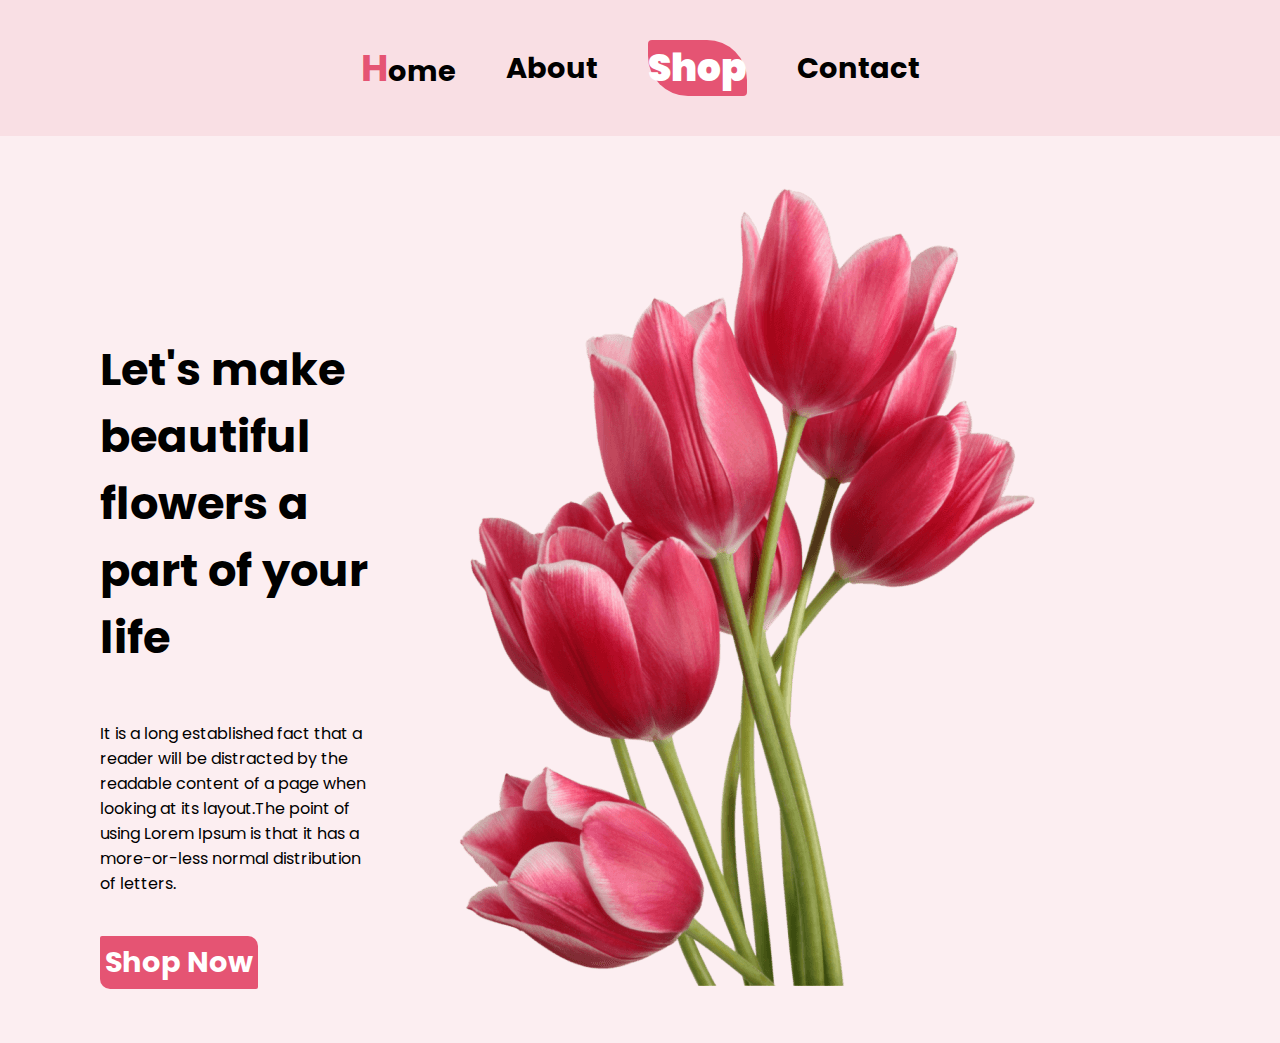
<file: index.html>
<!DOCTYPE html>
<html lang="en">
<head>
    <meta charset="UTF-8">
    <meta name="viewport" content="width=device-width, initial-scale=1.0">
    <title>floral-layout</title>
    <link rel="stylesheet" href="style.css">
     <link rel="preconnect" href="https://fonts.googleapis.com">
    <link rel="preconnect" href="https://fonts.gstatic.com" crossorigin>
    <link href="https://fonts.googleapis.com/css2?family=Poppins:wght@400;700&display=swap" rel="stylesheet"> 
</head>
<body>          
    <header>
        <nav class="nav-bar">
            <ul>
                <li><span class="nav-span">H</span>ome</a></li>
                <li>About</li>
                <li><a href="shop.html"target="_blank"><button class="nav-btn">Shop</button></a></li>
                <li>Contact</a></li>
            </ul>
        </nav>
        <section class="home-banner">
            <div class="home-left">
                <h1>Let's make beautiful flowers a part of your life</h1>
                <p>It is a long established fact that a reader will be distracted by the readable content of a page when looking at its layout.The point of using Lorem Ipsum is that it has a more-or-less normal distribution of letters.</p>
                <button class="shop-btn2">Shop Now</button>
            </div>
            <div class="home-right">
                <figure><img src="./image/banner-img.png" alt="flower image"></figure>
            </div>
        </section>
    </header>
</body>
</html
</file>
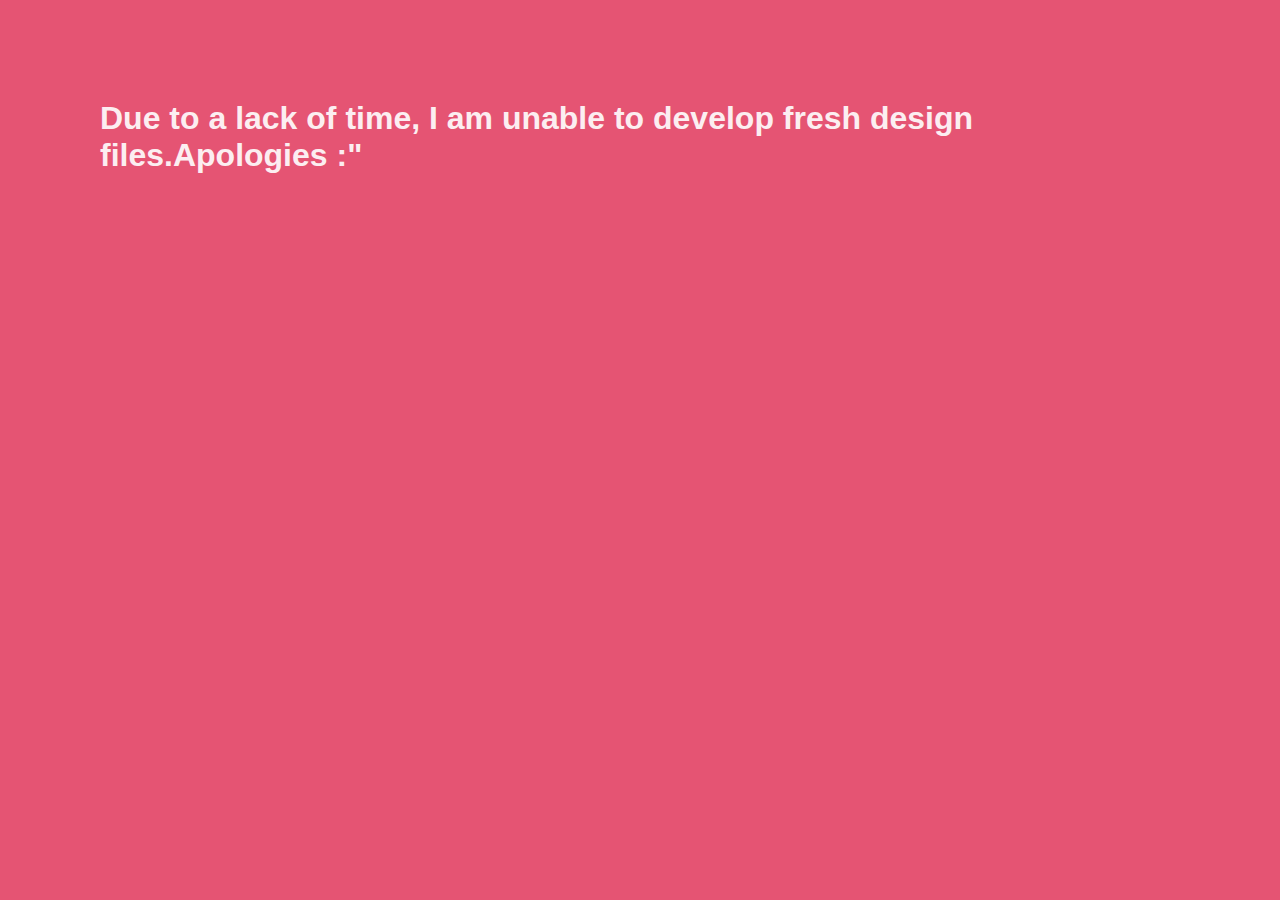
<file: shop.html>
<!DOCTYPE html>
<html lang="en">
<head>
    <meta charset="UTF-8">
    <meta name="viewport" content="width=device-width, initial-scale=1.0">
    <title>Document</title>
    <link rel="stylesheet" href="style.css">
</head>
<body class="sencd-file">
    <h1>Due to a lack of time, I am unable to develop fresh design files.Apologies :"</h1>
</body>
</html>
</file>
<file: style.css>
*{
    margin: 0;
    padding: 0;
    font-family: 'Poppins', sans-serif;
}
.nav-bar{
    background-color: #F9DFE4;
    padding: 40px;
}
ul li{
    list-style: none;
    font-weight: bold;
}
.nav-bar>ul{
    font-size: 1.8em;
    display: flex;
    align-items: center;
    gap: 50px;
    justify-content: center;
}
 .nav-btn{
    border-style: none;
    color: white;
    font-weight: bolder;
    background-color: #E55473;
   
    font-size: 1.3em;
    border-radius:4px 40px; 
    
   
}
.nav-btn:hover{
    background-color: rgb(133, 15, 49);
    cursor: pointer;
    transition: 1s ease;
    transform: scale(1.5);
    box-shadow: rgba(0, 0, 0, 0.35) 0px 5px 15px;
}

.nav-span{
    color: #E55473;
    font-size: 1.3em;
}
ul a{
    color: black;
    text-decoration: none;
}
.home-banner{
    background-color: #FCEEF1;
    padding: 50px 100px;
    display: flex;
    justify-content: center;
    gap: 50px;
}
.home-left{
    margin-top: 150px;
}
.home-left>h1{
    font-size: 2.8em;
    font-weight: bolder;
    margin-bottom: 30px;
}
.home-left>p{
    padding: 20px 0;
    margin-bottom: 20px;
   
}
.home-right>figure{
    width: 750px;
}

.home-left>button{
    border-style: none;
    color: white;
    font-weight: bolder;
    background-color: #E55473;
    padding: 5px 5px;
    font-size: 1.8em;
    border-radius:2px 10px;
   
}
.home-left button:hover{
    box-shadow: rgba(0, 0, 0, 0.35) 0px 5px 15px;
    transition: 1s ease;
    transform: scale(1.2);
}

.sencd-file{
    background-color: #E55473;
    color: #FCEEF1;
    padding: 100px 100px;
}
</file>
